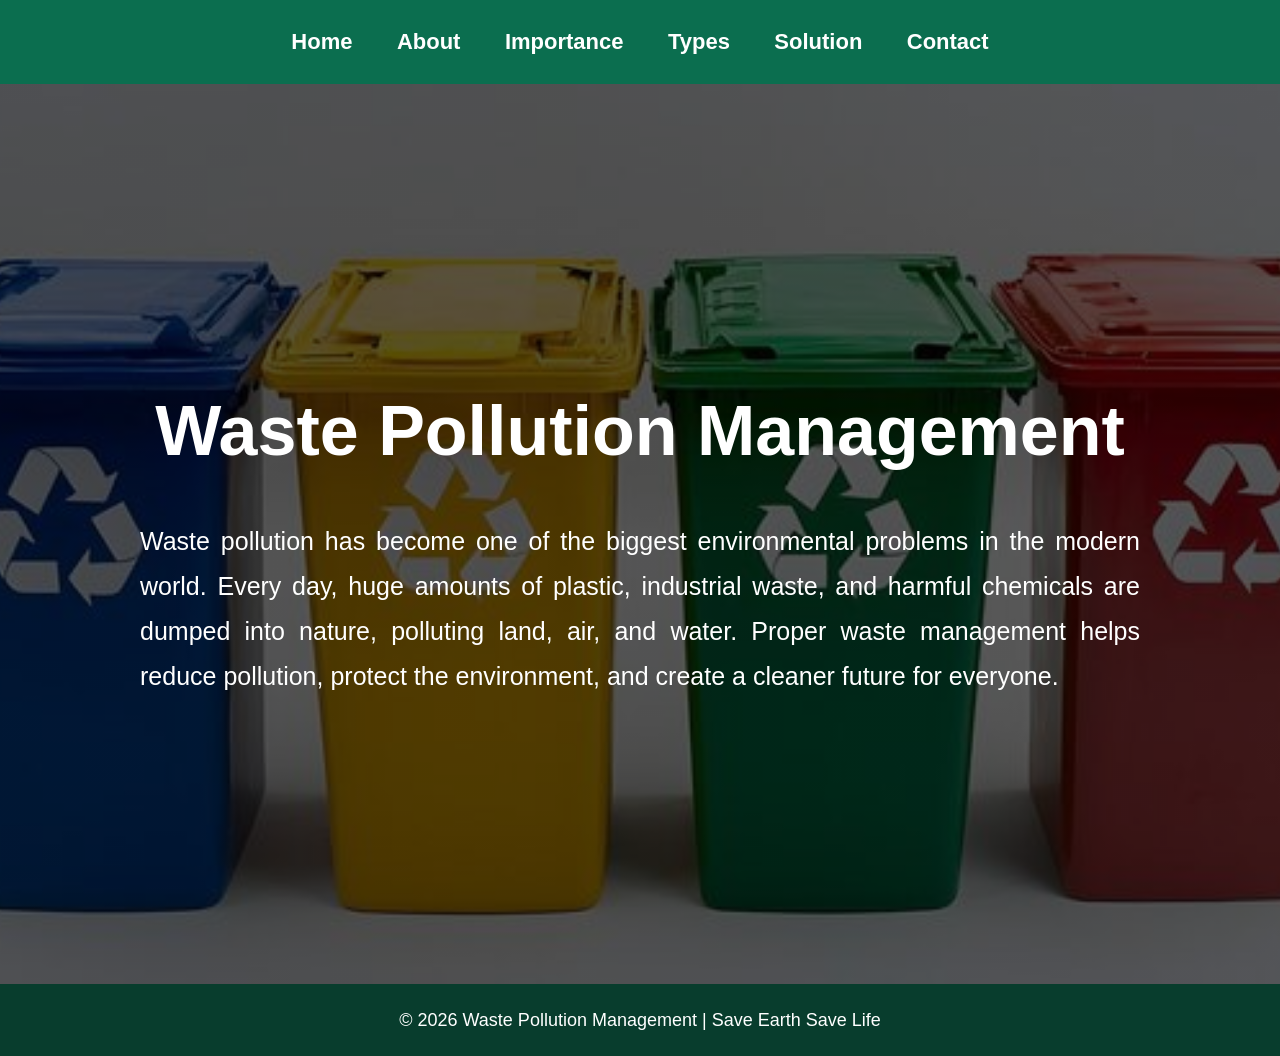
<file: index.html>
<!-- index.html -->

<!DOCTYPE html>
<html lang="en">
<head>
    <meta charset="UTF-8">
    <meta name="viewport" content="width=device-width, initial-scale=1.0">
    <title>Waste Pollution Management</title>

    <link rel="stylesheet" href="style.css">

</head>

<body>

    <!-- NAVIGATION -->

    <nav>
        <a href="index.html">Home</a>
        <a href="about.html">About</a>
        <a href="importance.html">Importance</a>
        <a href="types.html">Types</a>
        <a href="solution.html">Solution</a>
        <a href="contact.html">Contact</a>
    </nav>

    <!-- HOME -->

    <section class="home">

        <div class="home-content">

            <h1>Waste Pollution Management</h1>

            <p>
                Waste pollution has become one of the biggest environmental problems in the modern world. 
                Every day, huge amounts of plastic, industrial waste, and harmful chemicals are dumped into 
                nature, polluting land, air, and water. Proper waste management helps reduce pollution, 
                protect the environment, and create a cleaner future for everyone.
            </p>

        </div>

    </section>

    <footer>
        <p>© 2026 Waste Pollution Management | Save Earth Save Life</p>
    </footer>

</body>
</html>
</file>
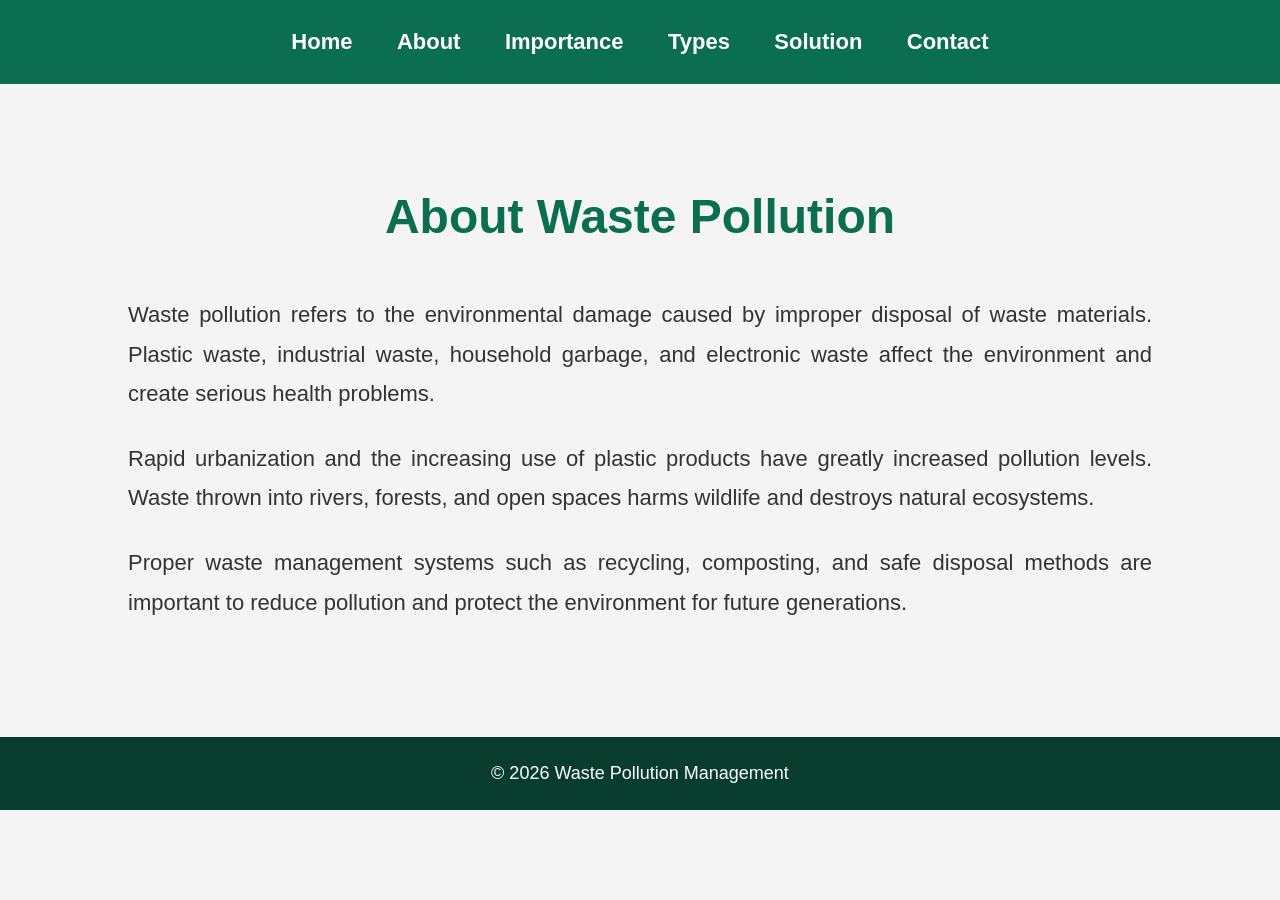
<file: about.html>
<!-- about.html -->

<!DOCTYPE html>
<html lang="en">
<head>
    <meta charset="UTF-8">
    <meta name="viewport" content="width=device-width, initial-scale=1.0">
    <title>About Waste Pollution</title>

    <link rel="stylesheet" href="style.css">

</head>

<body>

    <nav>
        <a href="index.html">Home</a>
        <a href="about.html">About</a>
        <a href="importance.html">Importance</a>
        <a href="types.html">Types</a>
        <a href="solution.html">Solution</a>
        <a href="contact.html">Contact</a>
    </nav>

    <section>

        <h2>About Waste Pollution</h2>

        <p>
            Waste pollution refers to the environmental damage caused by improper disposal of waste materials. 
            Plastic waste, industrial waste, household garbage, and electronic waste affect the environment 
            and create serious health problems.
        </p>

        <p>
            Rapid urbanization and the increasing use of plastic products have greatly increased pollution levels. 
            Waste thrown into rivers, forests, and open spaces harms wildlife and destroys natural ecosystems.
        </p>

        <p>
            Proper waste management systems such as recycling, composting, and safe disposal methods are important 
            to reduce pollution and protect the environment for future generations.
        </p>

    </section>

    <footer>
        <p>© 2026 Waste Pollution Management</p>
    </footer>

</body>
</html>
</file>
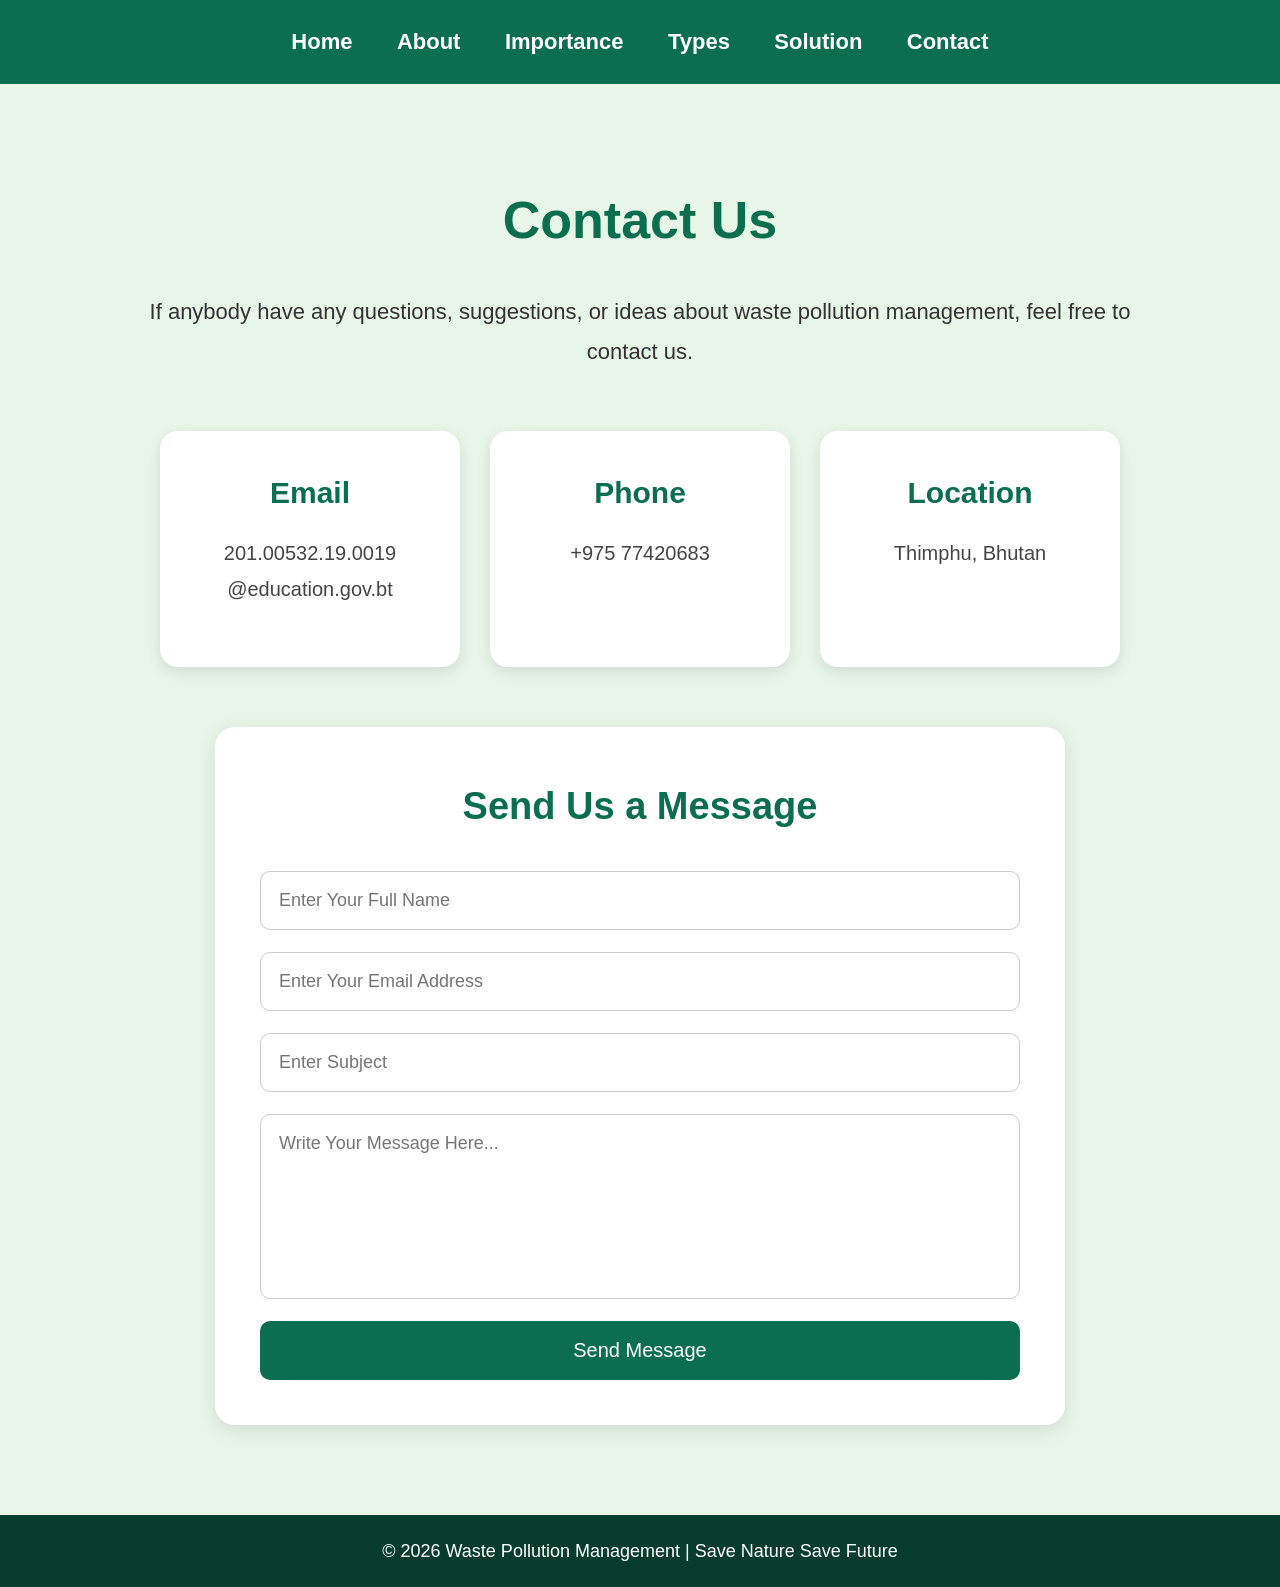
<file: contact.html>
<!-- contact.html -->

<!DOCTYPE html>
<html lang="en">
<head>
    <meta charset="UTF-8">
    <meta name="viewport" content="width=device-width, initial-scale=1.0">
    <title>Contact Us</title>

    <!-- MAIN CSS -->
    <link rel="stylesheet" href="style.css">

    <!-- CONTACT CSS -->
    <link rel="stylesheet" href="contact.css">

</head>

<body>

    <!-- NAVIGATION -->

    <nav>
        <a href="index.html">Home</a>
        <a href="about.html">About</a>
        <a href="importance.html">Importance</a>
        <a href="types.html">Types</a>
        <a href="solution.html">Solution</a>
        <a href="contact.html">Contact</a>
    </nav>

    <!-- CONTACT SECTION -->

    <section class="contact">

        <h2>Contact Us</h2>

        <p class="contact-text">
            If anybody have any questions, suggestions, or ideas about waste pollution management, 
            feel free to contact us.
        </p>

        <!-- CONTACT INFO -->

        <div class="contact-info">

            <div class="info-box">
                <h3>Email</h3>
                <p>201.00532.19.0019
                    @education.gov.bt</p>
            </div>

            <div class="info-box">
                <h3>Phone</h3>
                <p>+975 77420683</p>
            </div>

            <div class="info-box">
                <h3>Location</h3>
                <p>Thimphu, Bhutan</p>
            </div>

        </div>

        <!-- CONTACT FORM -->

        <div class="contact-form">

            <h3>Send Us a Message</h3>

            <form>

                <input type="text" placeholder="Enter Your Full Name" required>

                <input type="email" placeholder="Enter Your Email Address" required>

                <input type="text" placeholder="Enter Subject">

                <textarea rows="7" placeholder="Write Your Message Here..." required></textarea>

                <button type="submit">Send Message</button>

            </form>

        </div>

    </section>

    <!-- FOOTER -->

    <footer>
        <p>© 2026 Waste Pollution Management | Save Nature Save Future</p>
    </footer>

</body>
</html>
</file>
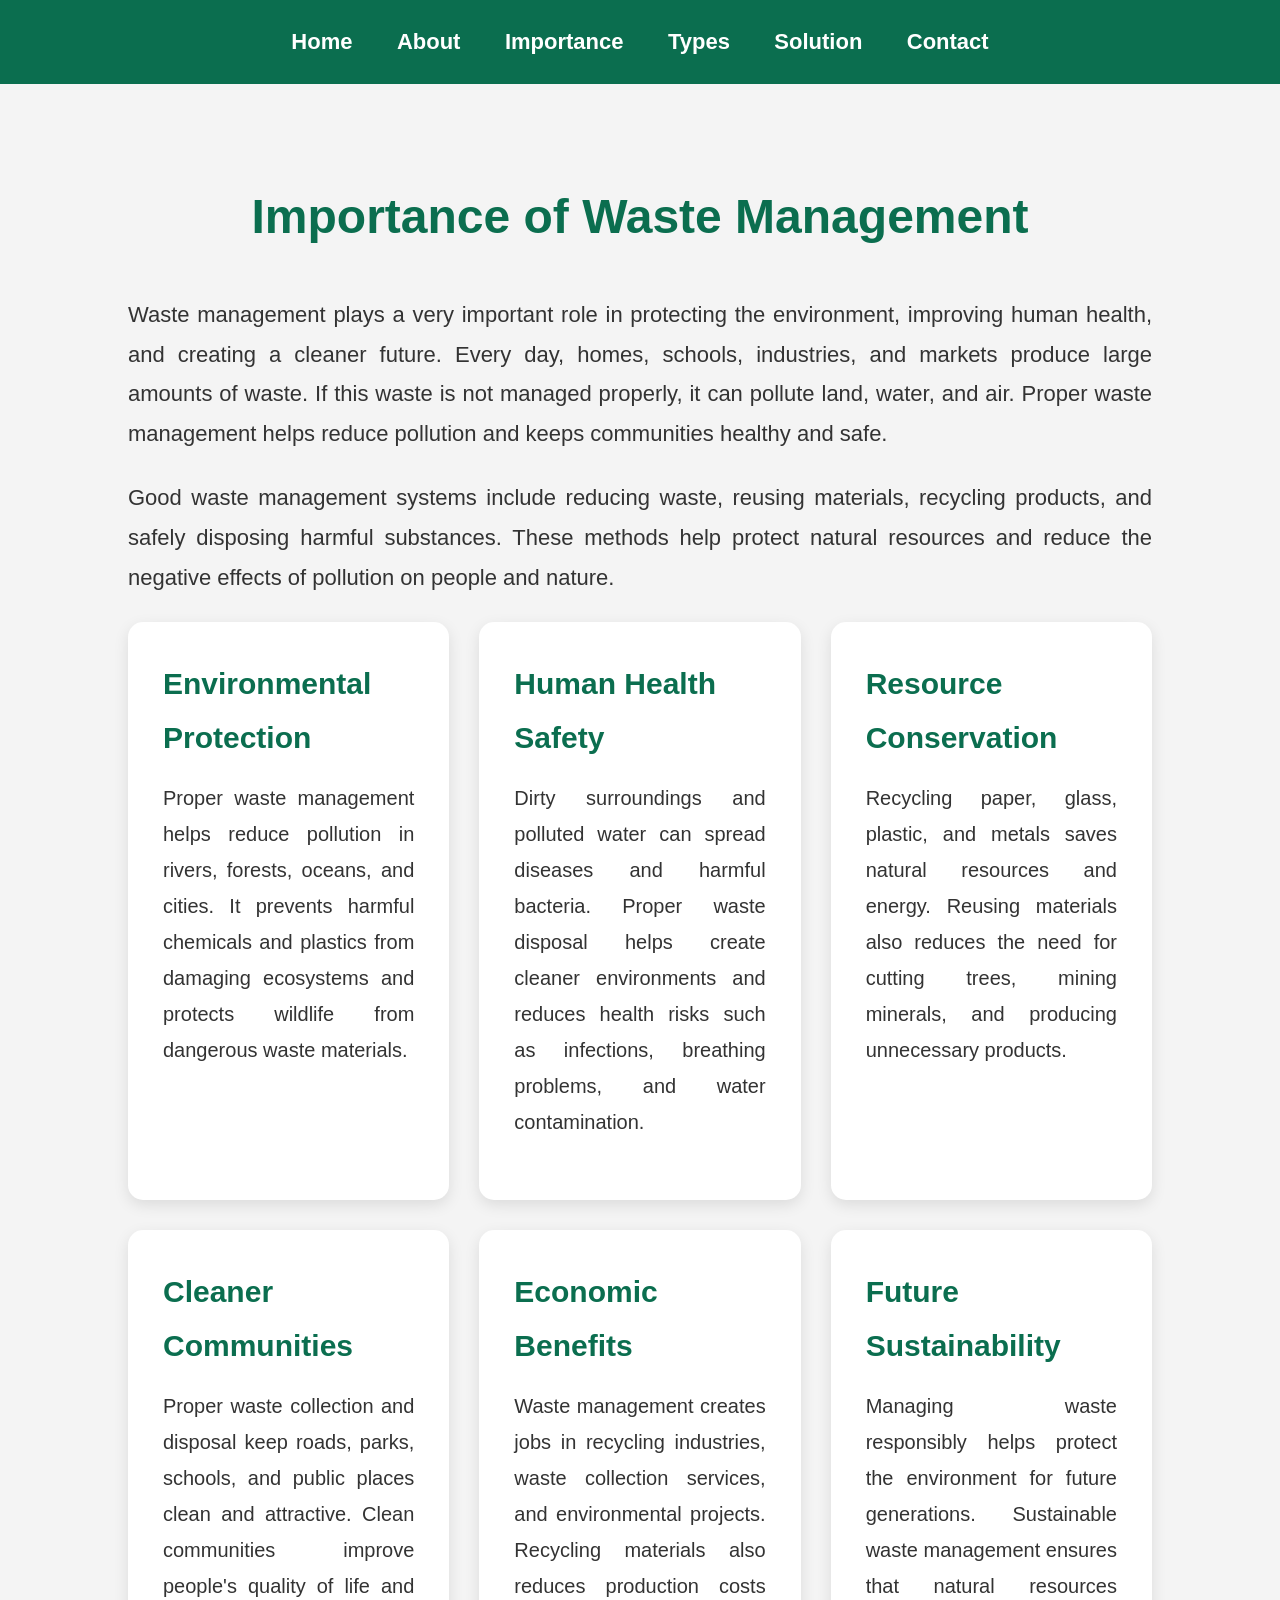
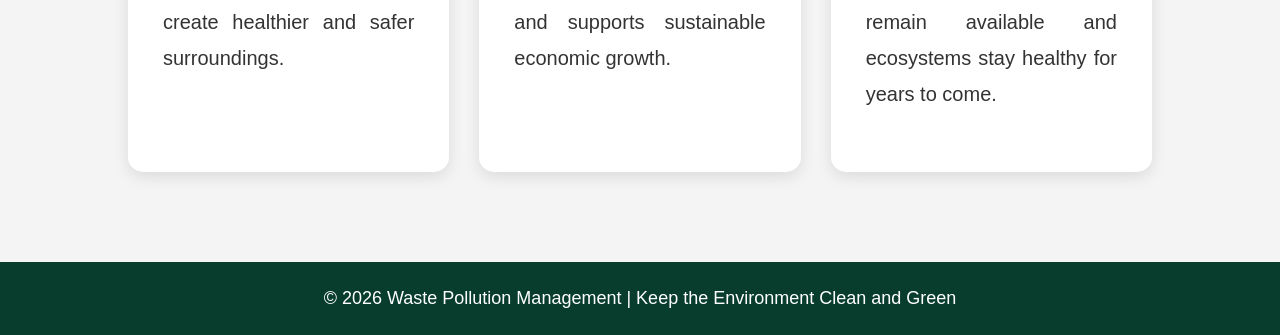
<file: importance.html>
<!-- importance.html -->

<!DOCTYPE html>
<html lang="en">
<head>
    <meta charset="UTF-8">
    <meta name="viewport" content="width=device-width, initial-scale=1.0">
    <title>Importance of Waste Management</title>

    <link rel="stylesheet" href="style.css">

</head>

<body>

    <!-- NAVIGATION -->

    <nav>
        <a href="index.html">Home</a>
        <a href="about.html">About</a>
        <a href="importance.html">Importance</a>
        <a href="types.html">Types</a>
        <a href="solution.html">Solution</a>
        <a href="contact.html">Contact</a>
    </nav>

    <!-- IMPORTANCE SECTION -->

    <section class="importance">

        <h2>Importance of Waste Management</h2>

        <p class="intro">
            Waste management plays a very important role in protecting the environment, improving human health, 
            and creating a cleaner future. Every day, homes, schools, industries, and markets produce large 
            amounts of waste. If this waste is not managed properly, it can pollute land, water, and air. 
            Proper waste management helps reduce pollution and keeps communities healthy and safe.
        </p>

        <p class="intro">
            Good waste management systems include reducing waste, reusing materials, recycling products, and 
            safely disposing harmful substances. These methods help protect natural resources and reduce the 
            negative effects of pollution on people and nature.
        </p>

        <!-- BOX CONTAINER -->

        <div class="box-container">

            <!-- BOX 1 -->

            <div class="box">

                <h3>Environmental Protection</h3>

                <p>
                    Proper waste management helps reduce pollution in rivers, forests, oceans, and cities. 
                    It prevents harmful chemicals and plastics from damaging ecosystems and protects wildlife 
                    from dangerous waste materials.
                </p>

            </div>

            <!-- BOX 2 -->

            <div class="box">

                <h3>Human Health Safety</h3>

                <p>
                    Dirty surroundings and polluted water can spread diseases and harmful bacteria. 
                    Proper waste disposal helps create cleaner environments and reduces health risks 
                    such as infections, breathing problems, and water contamination.
                </p>

            </div>

            <!-- BOX 3 -->

            <div class="box">

                <h3>Resource Conservation</h3>

                <p>
                    Recycling paper, glass, plastic, and metals saves natural resources and energy. 
                    Reusing materials also reduces the need for cutting trees, mining minerals, and 
                    producing unnecessary products.
                </p>

            </div>

            <!-- BOX 4 -->

            <div class="box">

                <h3>Cleaner Communities</h3>

                <p>
                    Proper waste collection and disposal keep roads, parks, schools, and public places 
                    clean and attractive. Clean communities improve people's quality of life and create 
                    healthier and safer surroundings.
                </p>

            </div>

            <!-- BOX 5 -->

            <div class="box">

                <h3>Economic Benefits</h3>

                <p>
                    Waste management creates jobs in recycling industries, waste collection services, 
                    and environmental projects. Recycling materials also reduces production costs and 
                    supports sustainable economic growth.
                </p>

            </div>

            <!-- BOX 6 -->

            <div class="box">

                <h3>Future Sustainability</h3>

                <p>
                    Managing waste responsibly helps protect the environment for future generations. 
                    Sustainable waste management ensures that natural resources remain available and 
                    ecosystems stay healthy for years to come.
                </p>

            </div>

        </div>

    </section>

    <!-- FOOTER -->

    <footer>

        <p>
            © 2026 Waste Pollution Management | Keep the Environment Clean and Green
        </p>

    </footer>

</body>
</html>
</file>
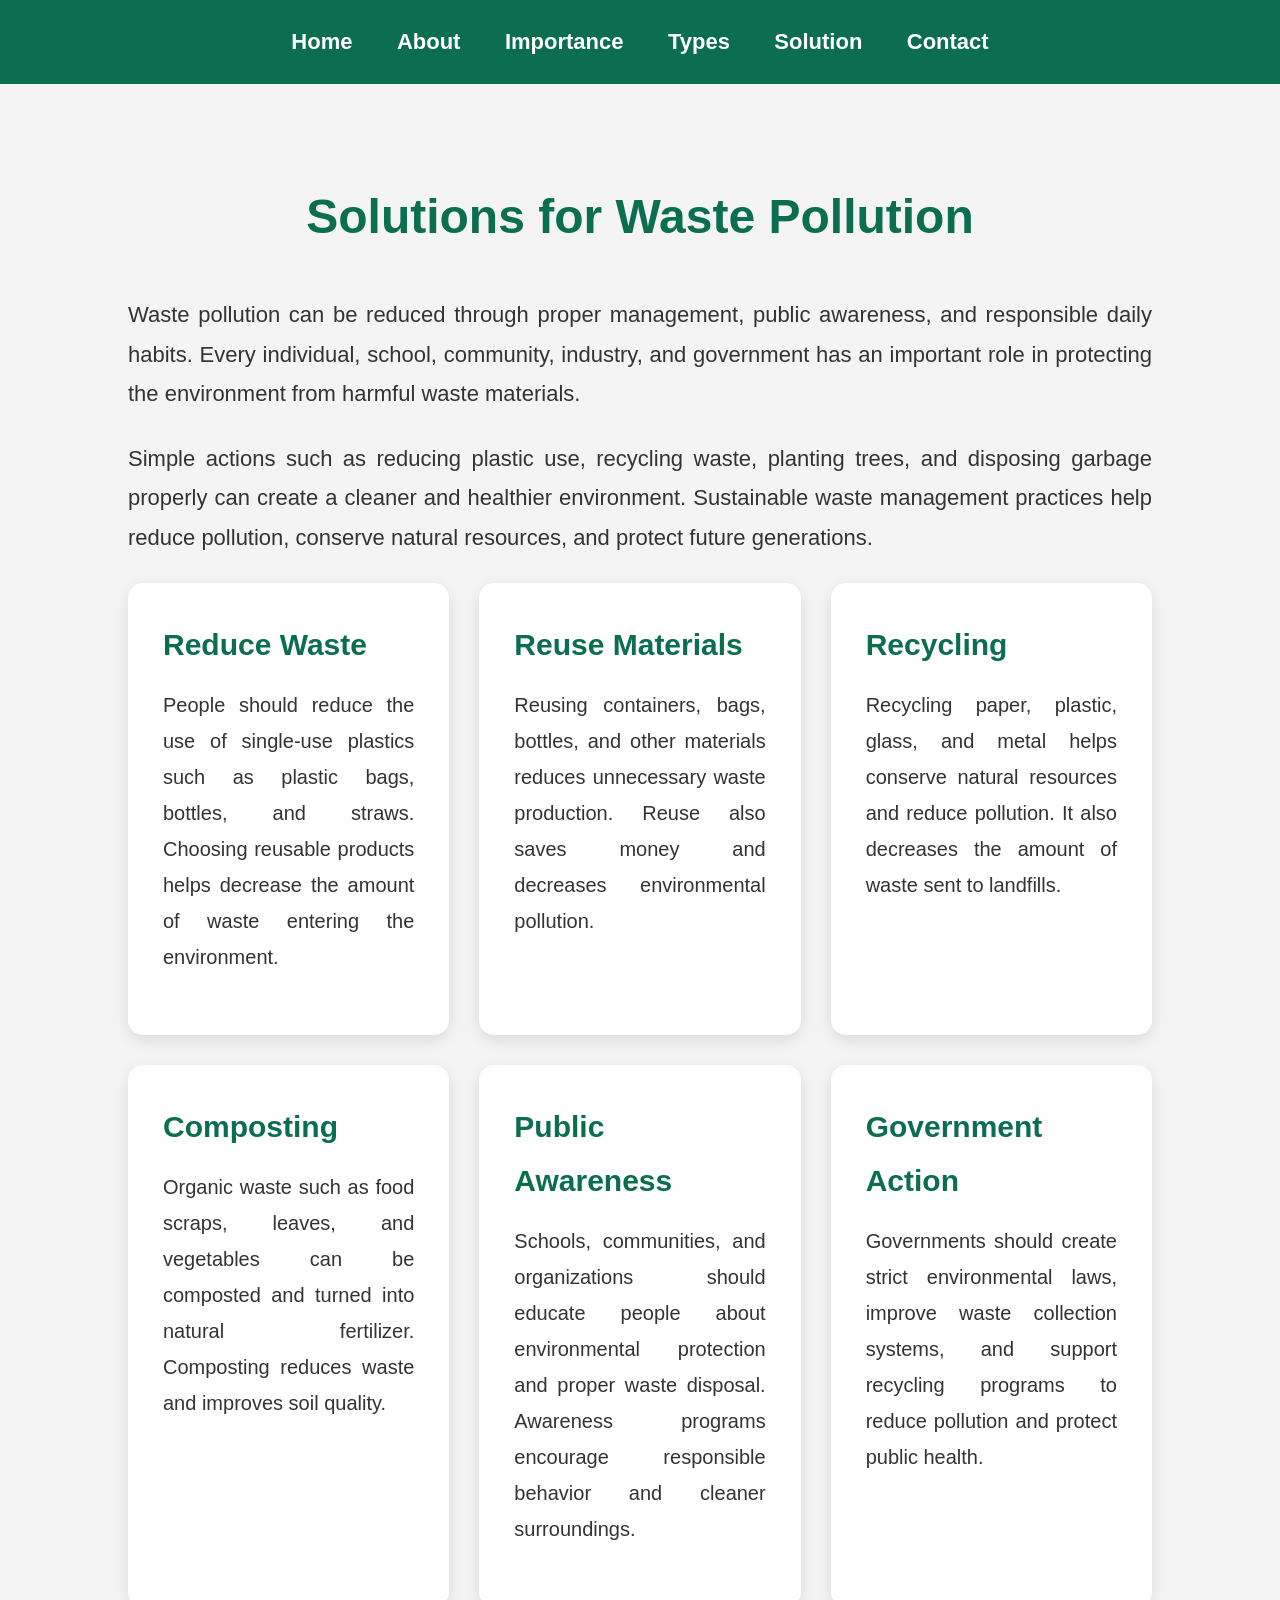
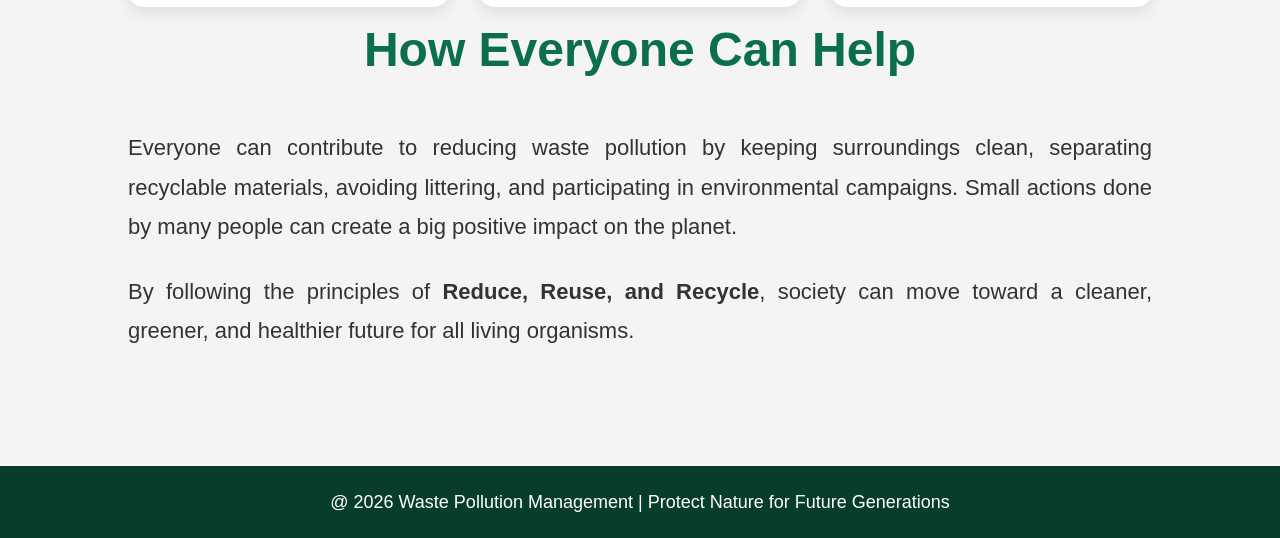
<file: solution.html>
<!-- solution.html -->

<!DOCTYPE html>
<html lang="en">
<head>
    <meta charset="UTF-8">
    <meta name="viewport" content="width=device-width, initial-scale=1.0">
    <title>Solutions for Waste Pollution</title>

    <link rel="stylesheet" href="style.css">

</head>

<body>

    <!-- NAVIGATION -->

    <nav>
        <a href="index.html">Home</a>
        <a href="about.html">About</a>
        <a href="importance.html">Importance</a>
        <a href="types.html">Types</a>
        <a href="solution.html">Solution</a>
        <a href="contact.html">Contact</a>
    </nav>

    <!-- SOLUTION SECTION -->

    <section class="solution">

        <h2>Solutions for Waste Pollution</h2>

        <p class="intro">
            Waste pollution can be reduced through proper management, public awareness, and responsible daily habits. 
            Every individual, school, community, industry, and government has an important role in protecting the 
            environment from harmful waste materials.
        </p>

        <p class="intro">
            Simple actions such as reducing plastic use, recycling waste, planting trees, and disposing garbage properly 
            can create a cleaner and healthier environment. Sustainable waste management practices help reduce pollution, 
            conserve natural resources, and protect future generations.
        </p>

        <!-- BOX CONTAINER -->

        <div class="box-container">

            <!-- BOX 1 -->

            <div class="box">

                <h3>Reduce Waste</h3>

                <p>
                    People should reduce the use of single-use plastics such as plastic bags, bottles, and straws. 
                    Choosing reusable products helps decrease the amount of waste entering the environment.
                </p>

            </div>

            <!-- BOX 2 -->

            <div class="box">

                <h3>Reuse Materials</h3>

                <p>
                    Reusing containers, bags, bottles, and other materials reduces unnecessary waste production. 
                    Reuse also saves money and decreases environmental pollution.
                </p>

            </div>

            <!-- BOX 3 -->

            <div class="box">

                <h3>Recycling</h3>

                <p>
                    Recycling paper, plastic, glass, and metal helps conserve natural resources and reduce pollution. 
                    It also decreases the amount of waste sent to landfills.
                </p>

            </div>

            <!-- BOX 4 -->

            <div class="box">

                <h3>Composting</h3>

                <p>
                    Organic waste such as food scraps, leaves, and vegetables can be composted and turned into natural fertilizer. 
                    Composting reduces waste and improves soil quality.
                </p>

            </div>

            <!-- BOX 5 -->

            <div class="box">

                <h3>Public Awareness</h3>

                <p>
                    Schools, communities, and organizations should educate people about environmental protection and proper waste disposal. 
                    Awareness programs encourage responsible behavior and cleaner surroundings.
                </p>

            </div>

            <!-- BOX 6 -->

            <div class="box">

                <h3>Government Action</h3>

                <p>
                    Governments should create strict environmental laws, improve waste collection systems, and support recycling programs 
                    to reduce pollution and protect public health.
                </p>

            </div>

        </div>

        <!-- EXTRA CONTENT -->

        <div class="extra-content">

            <h2>How Everyone Can Help</h2>

            <p>
                Everyone can contribute to reducing waste pollution by keeping surroundings clean, separating recyclable materials, 
                avoiding littering, and participating in environmental campaigns. Small actions done by many people can create 
                a big positive impact on the planet.
            </p>

            <p>
                By following the principles of <strong>Reduce, Reuse, and Recycle</strong>, society can move toward a cleaner, 
                greener, and healthier future for all living organisms.
            </p>

        </div>

    </section>

    <!-- FOOTER -->

    <footer>

        <p>
            @ 2026 Waste Pollution Management | Protect Nature for Future Generations
        </p>

    </footer>

</body>
</html>
</file>
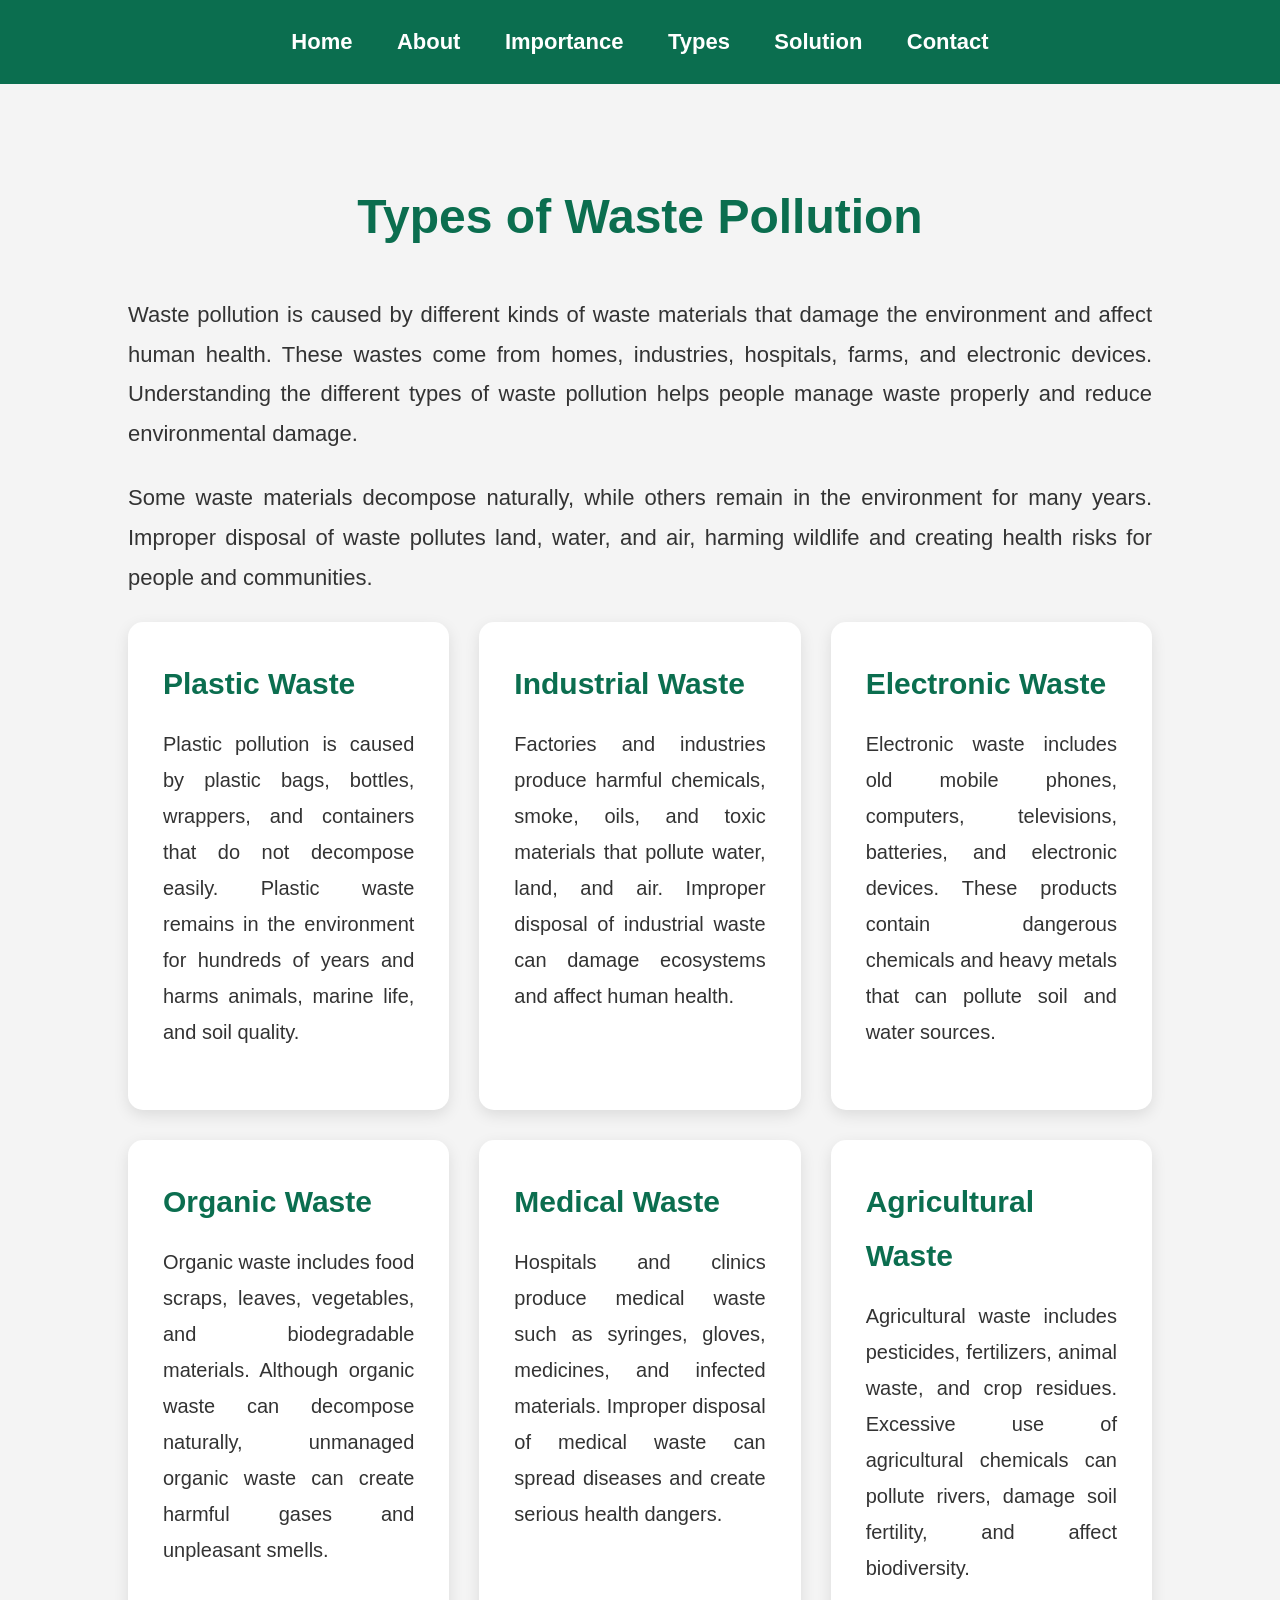
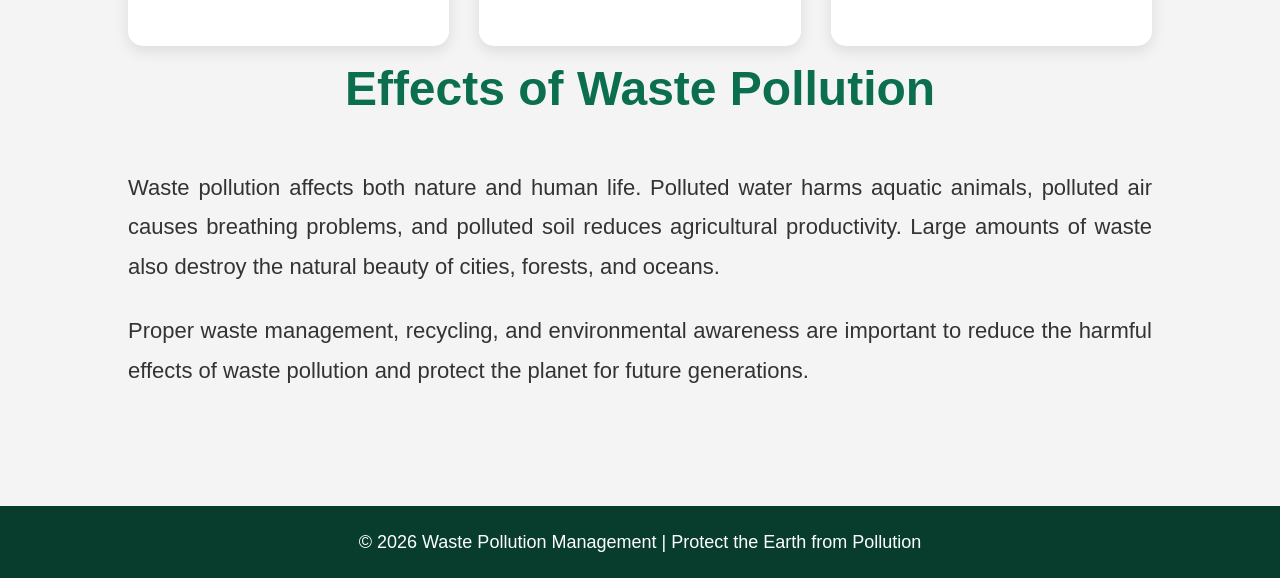
<file: types.html>
<!-- types.html -->

<!DOCTYPE html>
<html lang="en">
<head>
    <meta charset="UTF-8">
    <meta name="viewport" content="width=device-width, initial-scale=1.0">
    <title>Types of Waste Pollution</title>

    <link rel="stylesheet" href="style.css">

</head>

<body>

    <!-- NAVIGATION -->

    <nav>
        <a href="index.html">Home</a>
        <a href="about.html">About</a>
        <a href="importance.html">Importance</a>
        <a href="types.html">Types</a>
        <a href="solution.html">Solution</a>
        <a href="contact.html">Contact</a>
    </nav>

    <!-- TYPES SECTION -->

    <section class="types">

        <h2>Types of Waste Pollution</h2>

        <p class="intro">
            Waste pollution is caused by different kinds of waste materials that damage the environment and 
            affect human health. These wastes come from homes, industries, hospitals, farms, and electronic devices. 
            Understanding the different types of waste pollution helps people manage waste properly and reduce 
            environmental damage.
        </p>

        <p class="intro">
            Some waste materials decompose naturally, while others remain in the environment for many years. 
            Improper disposal of waste pollutes land, water, and air, harming wildlife and creating health risks 
            for people and communities.
        </p>

        <!-- BOX CONTAINER -->

        <div class="box-container">

            <!-- BOX 1 -->

            <div class="box">

                <h3>Plastic Waste</h3>

                <p>
                    Plastic pollution is caused by plastic bags, bottles, wrappers, and containers that do not 
                    decompose easily. Plastic waste remains in the environment for hundreds of years and harms 
                    animals, marine life, and soil quality.
                </p>

            </div>

            <!-- BOX 2 -->

            <div class="box">

                <h3>Industrial Waste</h3>

                <p>
                    Factories and industries produce harmful chemicals, smoke, oils, and toxic materials that pollute 
                    water, land, and air. Improper disposal of industrial waste can damage ecosystems and affect human health.
                </p>

            </div>

            <!-- BOX 3 -->

            <div class="box">

                <h3>Electronic Waste</h3>

                <p>
                    Electronic waste includes old mobile phones, computers, televisions, batteries, and electronic devices. 
                    These products contain dangerous chemicals and heavy metals that can pollute soil and water sources.
                </p>

            </div>

            <!-- BOX 4 -->

            <div class="box">

                <h3>Organic Waste</h3>

                <p>
                    Organic waste includes food scraps, leaves, vegetables, and biodegradable materials. 
                    Although organic waste can decompose naturally, unmanaged organic waste can create harmful gases 
                    and unpleasant smells.
                </p>

            </div>

            <!-- BOX 5 -->

            <div class="box">

                <h3>Medical Waste</h3>

                <p>
                    Hospitals and clinics produce medical waste such as syringes, gloves, medicines, and infected materials. 
                    Improper disposal of medical waste can spread diseases and create serious health dangers.
                </p>

            </div>

            <!-- BOX 6 -->

            <div class="box">

                <h3>Agricultural Waste</h3>

                <p>
                    Agricultural waste includes pesticides, fertilizers, animal waste, and crop residues. 
                    Excessive use of agricultural chemicals can pollute rivers, damage soil fertility, and affect biodiversity.
                </p>

            </div>

        </div>

        <!-- EXTRA CONTENT -->

        <div class="extra-content">

            <h2>Effects of Waste Pollution</h2>

            <p>
                Waste pollution affects both nature and human life. Polluted water harms aquatic animals, 
                polluted air causes breathing problems, and polluted soil reduces agricultural productivity. 
                Large amounts of waste also destroy the natural beauty of cities, forests, and oceans.
            </p>

            <p>
                Proper waste management, recycling, and environmental awareness are important to reduce the harmful 
                effects of waste pollution and protect the planet for future generations.
            </p>

        </div>

    </section>

    <!-- FOOTER -->

    <footer>

        <p>
            © 2026 Waste Pollution Management | Protect the Earth from Pollution
        </p>

    </footer>

</body>
</html>
</file>
<file: style.css>
/* style.css */

*{
    margin:0;
    padding:0;
    box-sizing:border-box;
    font-family:Arial, sans-serif;
}

body{
    background:#f4f4f4;
    color:#333;
    line-height:1.8;
}

/* NAVIGATION */

nav{
    background:#0b6e4f;
    padding:22px;
    text-align:center;
}

nav a{
    color:white;
    text-decoration:none;
    margin:0 20px;
    font-size:22px;
    font-weight:bold;
}

nav a:hover{
    color:yellow;
}

/* HOME */

.home{
    height:100vh;
    background:
    linear-gradient(rgba(0,0,0,0.65), rgba(0,0,0,0.65)),
    url(images.jpd/image.jpg)
    no-repeat center center/cover;

    display:flex;
    justify-content:center;
    align-items:center;
    text-align:center;
    color:white;
    padding:40px;
}

.home-content h1{
    font-size:70px;
    margin-bottom:25px;
}

.home-content p{
    font-size:25px;
    max-width:1000px;
    margin:auto;
}

/* SECTION */

section{
    padding:90px 10%;
}

section h2{
    text-align:center;
    color:#0b6e4f;
    font-size:48px;
    margin-bottom:35px;
}

section p{
    font-size:22px;
    margin-bottom:25px;
    text-align:justify;
}

/* BOXES */

.box-container{
    display:flex;
    flex-wrap:wrap;
    gap:30px;
    justify-content:center;
}

.box{
    background:white;
    padding:35px;
    border-radius:15px;
    box-shadow:0 5px 15px rgba(0,0,0,0.1);
    flex:1;
    min-width:280px;
}

.box h3{
    color:#0b6e4f;
    font-size:30px;
    margin-bottom:15px;
}

.box p{
    font-size:20px;
}

/* CONTACT */

.contact{
    background:#0b6e4f;
    color:white;
    text-align:center;
}

.contact h2{
    color:white;
}

.contact p{
    text-align:center;
}

/* FOOTER */

footer{
    background:#083d2d;
    color:white;
    text-align:center;
    padding:20px;
    font-size:18px;
}

/* RESPONSIVE */

@media(max-width:768px){

    nav a{
        display:block;
        margin:12px 0;
    }

    .home-content h1{
        font-size:45px;
    }

    .home-content p{
        font-size:20px;
    }

    section h2{
        font-size:38px;
    }

}
</file>
<file: contact.css>
/* REMOVE WHITE SPACES */

*{
    margin:0;
    padding:0;
    box-sizing:border-box;
}

html,body{
    width:100%;
    overflow-x:hidden;
    font-family:Arial,sans-serif;
}

/* CONTACT PAGE */

.contact{
    background:#e8f5e9;
    padding:90px 5%;
    text-align:center;
    width:100%;
}

/* TITLE */

.contact h2{
    font-size:52px;
    color:#0b6e4f;
    margin-bottom:25px;
}

/* INTRO TEXT */

.contact-text{
    font-size:22px;
    max-width:1000px;
    margin:auto;
    margin-bottom:60px;
    color:#333;
    line-height:1.8;
}

/* CONTACT INFO */

.contact-info{
    display:flex;
    flex-wrap:wrap;
    justify-content:center;
    gap:30px;
    margin-bottom:60px;
    width:100%;
}

.info-box{
    background:white;
    width:300px;
    padding:35px;
    border-radius:18px;
    box-shadow:0 5px 15px rgba(0,0,0,0.1);
    transition:0.3s;
}

.info-box:hover{
    transform:translateY(-8px);
}

.info-box h3{
    color:#0b6e4f;
    font-size:30px;
    margin-bottom:15px;
}

.info-box p{
    font-size:20px;
    color:#444;
}

/* CONTACT FORM */

.contact-form{
    background:white;
    max-width:850px;
    width:100%;
    margin:auto;
    padding:45px;
    border-radius:20px;
    box-shadow:0 5px 20px rgba(0,0,0,0.1);
}

/* FORM TITLE */

.contact-form h3{
    color:#0b6e4f;
    font-size:38px;
    margin-bottom:30px;
}

/* FORM */

.contact-form form{
    display:flex;
    flex-direction:column;
    gap:22px;
}

.contact-form input,
.contact-form textarea{
    width:100%;
    padding:18px;
    border:1px solid #ccc;
    border-radius:10px;
    font-size:18px;
    resize:none;
}

.contact-form input:focus,
.contact-form textarea:focus{
    outline:none;
    border:2px solid #0b6e4f;
}

/* BUTTON */

.contact-form button{
    background:#0b6e4f;
    color:white;
    border:none;
    padding:18px;
    font-size:20px;
    border-radius:10px;
    cursor:pointer;
    transition:0.3s;
}

.contact-form button:hover{
    background:#09543d;
}

/* RESPONSIVE */

@media(max-width:768px){

    .contact{
        padding:70px 4%;
    }

    .contact h2{
        font-size:40px;
    }

    .contact-text{
        font-size:19px;
    }

    .contact-form{
        padding:30px;
    }

    .contact-form h3{
        font-size:30px;
    }

    .info-box{
        width:100%;
    }

}
</file>
